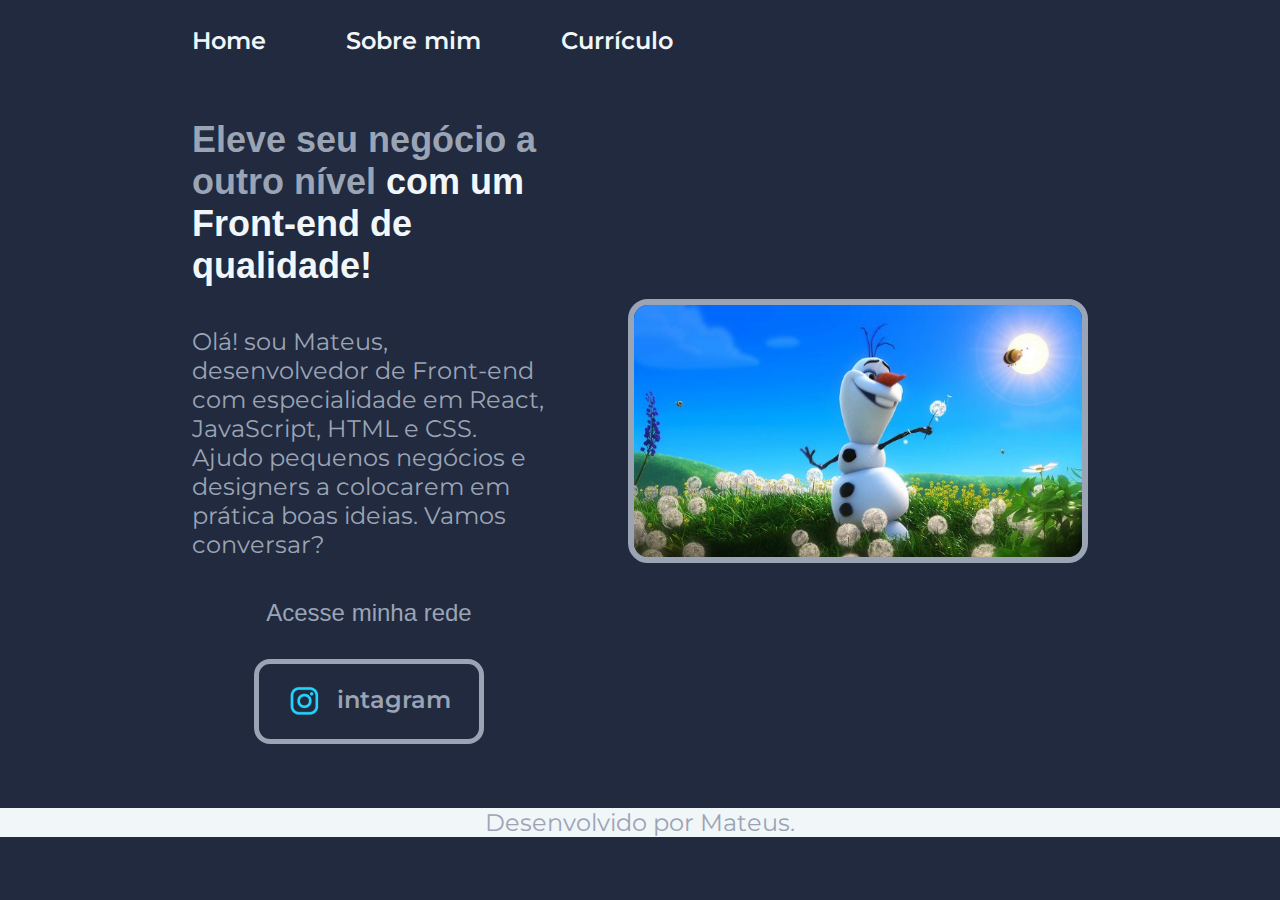
<file: index.html>
<!DOCTYPE html>
<html lang="pt-br">
<head>
    <meta charset="UTF-8">
    <meta http-equiv="X-UA-Compatible" content="IE=edge">
    <meta name="viewport" content="width=device-width, initial-scale=1.0">
    <title>portifolio</title>
    <link rel="stylesheet" href="./style/style.css">
</head>
<body>
    <header class="cabecalho"> 
        <nav class="cabecalho__menu">
            <a class="cabecalho__menu__link" href="index.html">Home</a>
            <a class="cabecalho__menu__link" href="about.html">Sobre mim</a>
            <a class="cabecalho__menu__link" href="curriculo.html">Currículo</a>

        </nav>
    </header>
    <main class="apresentacao">
        <section class="apresentacao__conteudo">
        <h1 class="apresentacao__conteudo__titulo">Eleve seu negócio a outro nível <strong class="titulo-destaque"> com um Front-end de qualidade!</strong></h1>
        <p class="apresentacao__conteudo__texto"> Olá! sou Mateus, desenvolvedor de Front-end com especialidade em React, JavaScript, HTML e CSS. Ajudo pequenos negócios e designers a colocarem em prática boas ideias. Vamos conversar? </p>
        <div class="apresentacao__link">
            <h2 class="apresentacao_link_titulo">Acesse minha rede</h2>
        <a class="apresentacao__linkess"  href="https://instagram.com/mateus_da_silvaa">
            <img src="./assets/instagram.png">  
            intagram
        </a>
        </div>
    </section>
    <img class="imagem" src="olaf.jpg" alt="olaf" alt="olaf">
    </main>
    <footer class="rodape">
        <P>Desenvolvido por Mateus.</P>
    </footer>
</body>
</html>
</file>
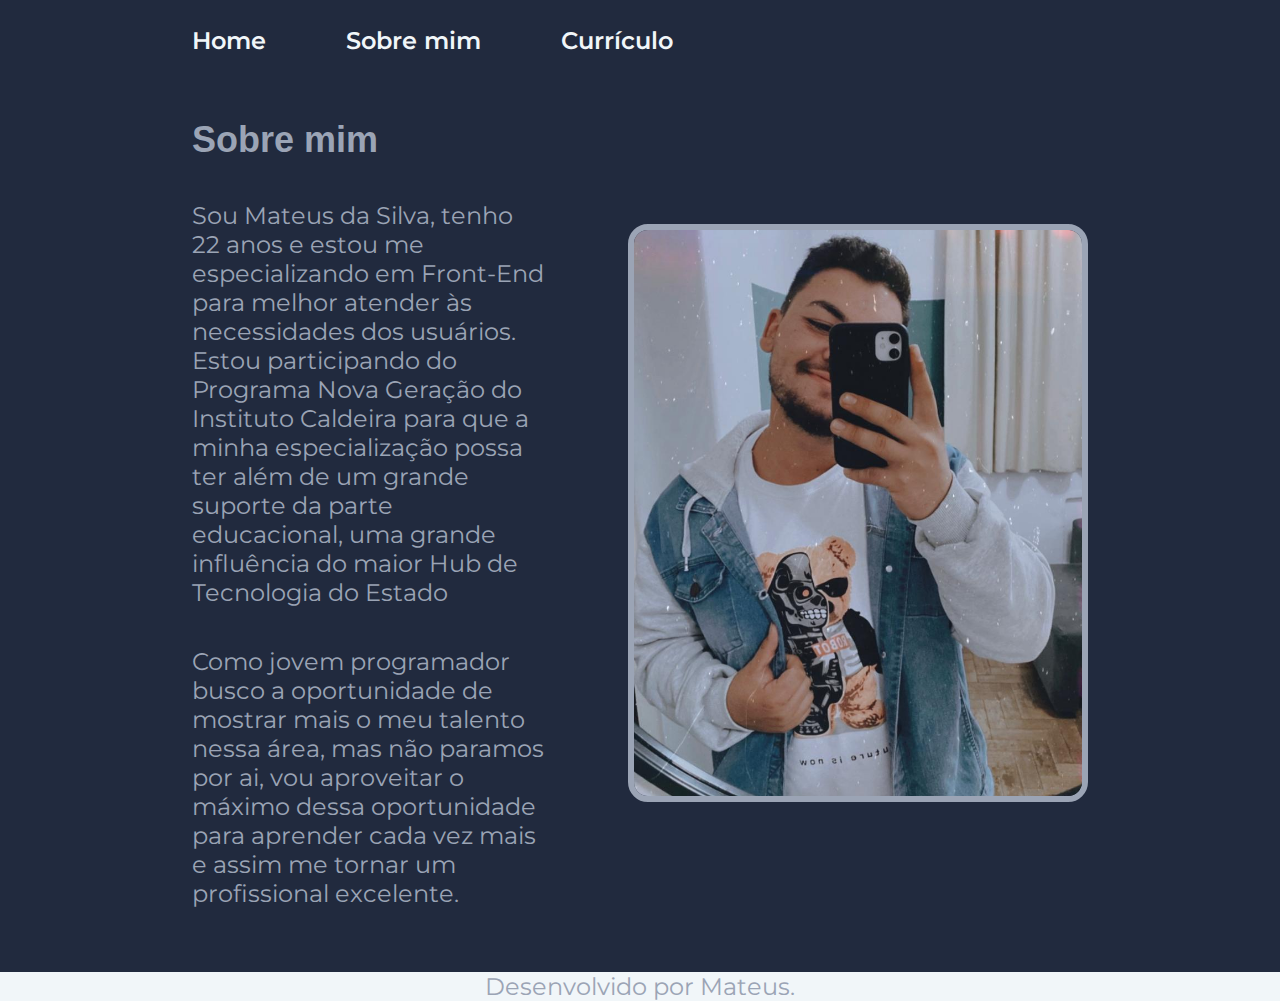
<file: about.html>
<!DOCTYPE html>
<html lang="pt-br">
<head>
    <meta charset="UTF-8">
    <meta http-equiv="X-UA-Compatible" content="IE=edge">
    <meta name="viewport" content="width=device-width, initial-scale=1.0">
    <title>Sobre mim</title>
    <link rel="stylesheet" href="./style/style.css">
</head>
<body>
    <header class="cabecalho"> 
        <nav class="cabecalho__menu">
            <a class="cabecalho__menu__link" href="index.html">Home</a>
            <a class="cabecalho__menu__link" href="about.html">Sobre mim</a>
            <a class="cabecalho__menu__link" href="curriculo.html">Currículo</a>
           
        </nav>
    </header>
    <main  class="apresentacao">
        <section class="apresentacao__conteudo">
            <h1 class="apresentacao__conteudo__titulo">Sobre mim</h1>
            <p class="apresentacao__conteudo__texto">Sou Mateus da Silva, tenho 22 anos e estou me especializando em Front-End para melhor atender às necessidades dos usuários. Estou participando do Programa Nova Geração do Instituto Caldeira para que a minha especialização possa ter além de um grande suporte da parte educacional, uma grande influência do maior Hub de Tecnologia do Estado</p>
            <p class="apresentacao__conteudo__texto">Como jovem programador busco a oportunidade de mostrar mais o meu talento nessa área, mas não paramos por ai, vou aproveitar o máximo dessa oportunidade para aprender cada vez mais e assim me tornar um profissional excelente.</p>
        </section>
        <img class="imagem" src="./assets/mateus-3.jpg" alt="mateus">
    </main>
    <footer class="rodape">
        <P>Desenvolvido por Mateus.</P>
    </footer>
</body>
</html>
</file>
<file: style/style.css>
@import url('https://fonts.googleapis.com/css2?family=Montserrat:wght@600&display=swap');

 :root {
    --cor-primaria: #212A3E;
    --cor-secundaria: #9BA4B5;
    --cor-terciaria: #F1F6F9;

    --font-primaria: 'Krona One', sans-serif;
    --font-secundaria: 'Montserrat', sans-serif;
 }

*{
    margin: 0%;
    padding: 0%;
}

body {
    height: 100vh;
    box-sinzig: border-box;
    background-color: var(--cor-primaria);
    color: var(--cor-secundaria);
}

.cabecalho{
    padding: 2% 0% 0% 15%;
}

.cabecalho__menu__link {
    font-family: var(--font-secundaria);
    font-size: 1.5rem;
    font-weight: 600;
    color: var(--cor-terciaria);
    text-decoration: none;
}
.cabecalho__menu{
    display: flex;
    gap: 80px;
}

.apresentacao {
    padding: 5% 15%;
    display: flex;
    align-items: center;
    justify-content: space-between;
    gap: 82px;
}

.apresentacao__conteudo {
    width: 50%;
    display: flex;
    flex-direction: column;
    gap: 40px;
}

.apresentacao__conteudo__titulo {
    font-size: 2.25rem;
    font-family: var(--font-primaria);
}


.titulo-destaque{
    color: var(--cor-terciaria);
}


.apresentacao__conteudo__texto {
    font-size: 1.5rem;
    font-family: var(--font-secundaria);
}

.apresentacao__link {
    display: flex;
    flex-direction: column;
    justify-content: space-between;
    align-items: center;
    gap: 32px;
}

.apresentacao_link_titulo{
     font-family: var(--font-primaria);
     font-weight: 400;
     font-size: 1.5rem;
} 

.apresentacao__linkess {
    /* background-color: #22d4fd;  */
    display: flex;
    justify-content: center;
    gap: 16px;
    border: 5px solid var(--cor-secundaria);
    width: 50%;
    text-align: center;
    border-radius: 16px;
    font-size: 1.5rem;
    font-weight: 600;
    padding: 21.5px;
    text-decoration: none;
    color: var(--cor-secundaria);
    font-family: var(--font-secundaria);
}

.apresentacao__linkess:hover {
    background-color: var(--cor-terciaria)
}

.imagem {
    border-radius: 20px;
    border: 6px solid var(--cor-secundaria);
    width: 50%;
}

.rodape {
    padding: 24psx;
    color: var(--cor-secundaria);
    background-color: var(--cor-terciaria);
    text-align: center;
    font-family: var(--font-secundaria);
    font-size: 1.5rem;
}

@media (max-width: 1200px) {
      .cabecalho {
       padding: 10%; 
    }

    .cabecalho__menu {
        justify-content: center;
    }
     
    .apresentacao {
        flex-direction: column-reverse;
        padding: 5%;
     }

     .apresentacao__conteudo {
        width: auto;
     }
}
</file>
